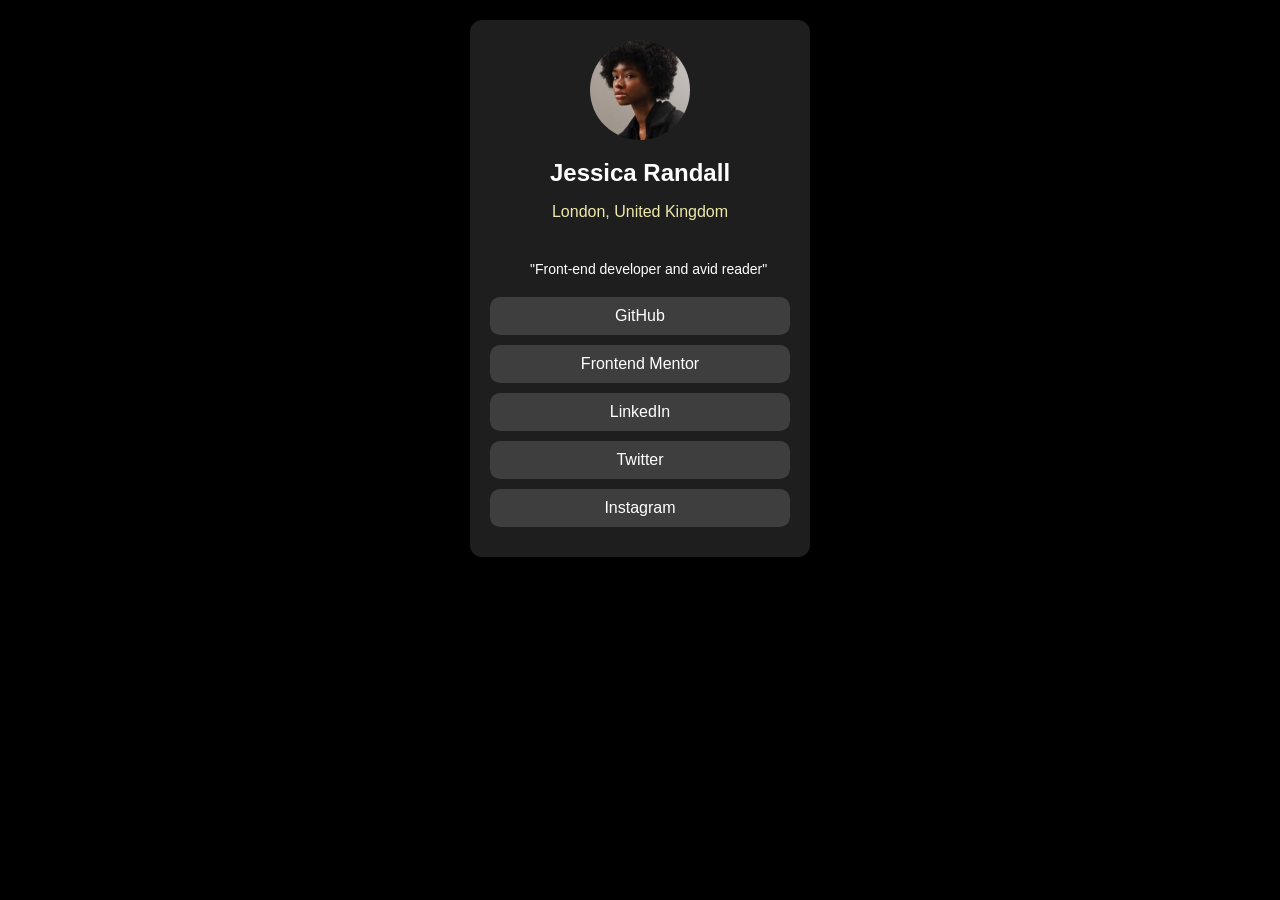
<file: mytask/index.html>
<!DOCTYPE html>
<html lang="en">
    <head>
        <!--Ensure all characters and symbols display correctly-->
        <meta charset="UTF-8">

        <!--Makes the website display properly on all screens-->
        <meta name="viewport" content="width=device-width, initial-scale=1.0">
        <link rel="stylesheet" href="style.css"> <!--link to external css-->
        <title>Task 1</title>
    </head>
    <body>
        <!--everything goes inside here-->
        <div class="wrapper">
        <!--Header with image and name-->
        <header>
            <img src="avatar-jessica.jpeg" alt="Avatar Jessica">
            <h1>Jessica Randall</h1>
            <p>London, United Kingdom</p>
        </header>
        
        <!--Jessica bio in quotes-->
        <blockquote>
            "Front-end developer and avid reader"
        </blockquote>
         <div class="container">
            <div class="box">GitHub</div>
            <div class="box">Frontend Mentor</div>
            <div class="box">LinkedIn</div>
            <div class="box">Twitter</div>
            <div class="box">Instagram</div>
         </div>
    </div>  <!--End of wrapper-->
    </body>
</html>
</file>
<file: mytask/style.css>
body {
    background-color: #000000;
    font-family: Arial;
    display: flex;
    justify-content: center;
    align-items: center;
    padding: 20px;
    margin: 0;
}
/*main wrapper*/
.wrapper {
    background-color: #1e1e1e;  /* dark background */
    width: 300px;                 /* fixed width */
    max-width: 350px;             /* maximum width */
    padding: 20px;               /* inner spacing */
    border-radius: 12px;        /* rounded corners */
}
header {
    text-align: center;       /* center header content*/
}
header img {
    width: 100px; /*size of the image*/
    height: 100px;
    border-radius: 50px; /* makes the image a cirlce */
    margin-bottom: 10px;  /* space between image and name */
}
header h1 {
    font-size: 24px;
    margin: 5px 0;
    color: white;
}
header p {
    color: palegoldenrod;
    margin-bottom: 20px;    /*spacing below paragraph */
}
blockquote {
    display:inline-block;
    white-space: nowrap;
    font-size: 14px;
    margin-top: 20px;
    margin-bottom: 20px;
    text-align: center;
    color: #ffffff;
}
.box {
    background-color: rgba(128, 128, 128, 0.324);   /* gray color with some transparency */
    padding: 10px 10px;
    border-radius: 10px;
    font-size: 16px;
    text-align: center; 
    margin-bottom: 10px;   /* spacing between boxes */
    color:#ffffff;
    cursor: pointer;      /* indicates clickable */
}
</file>
